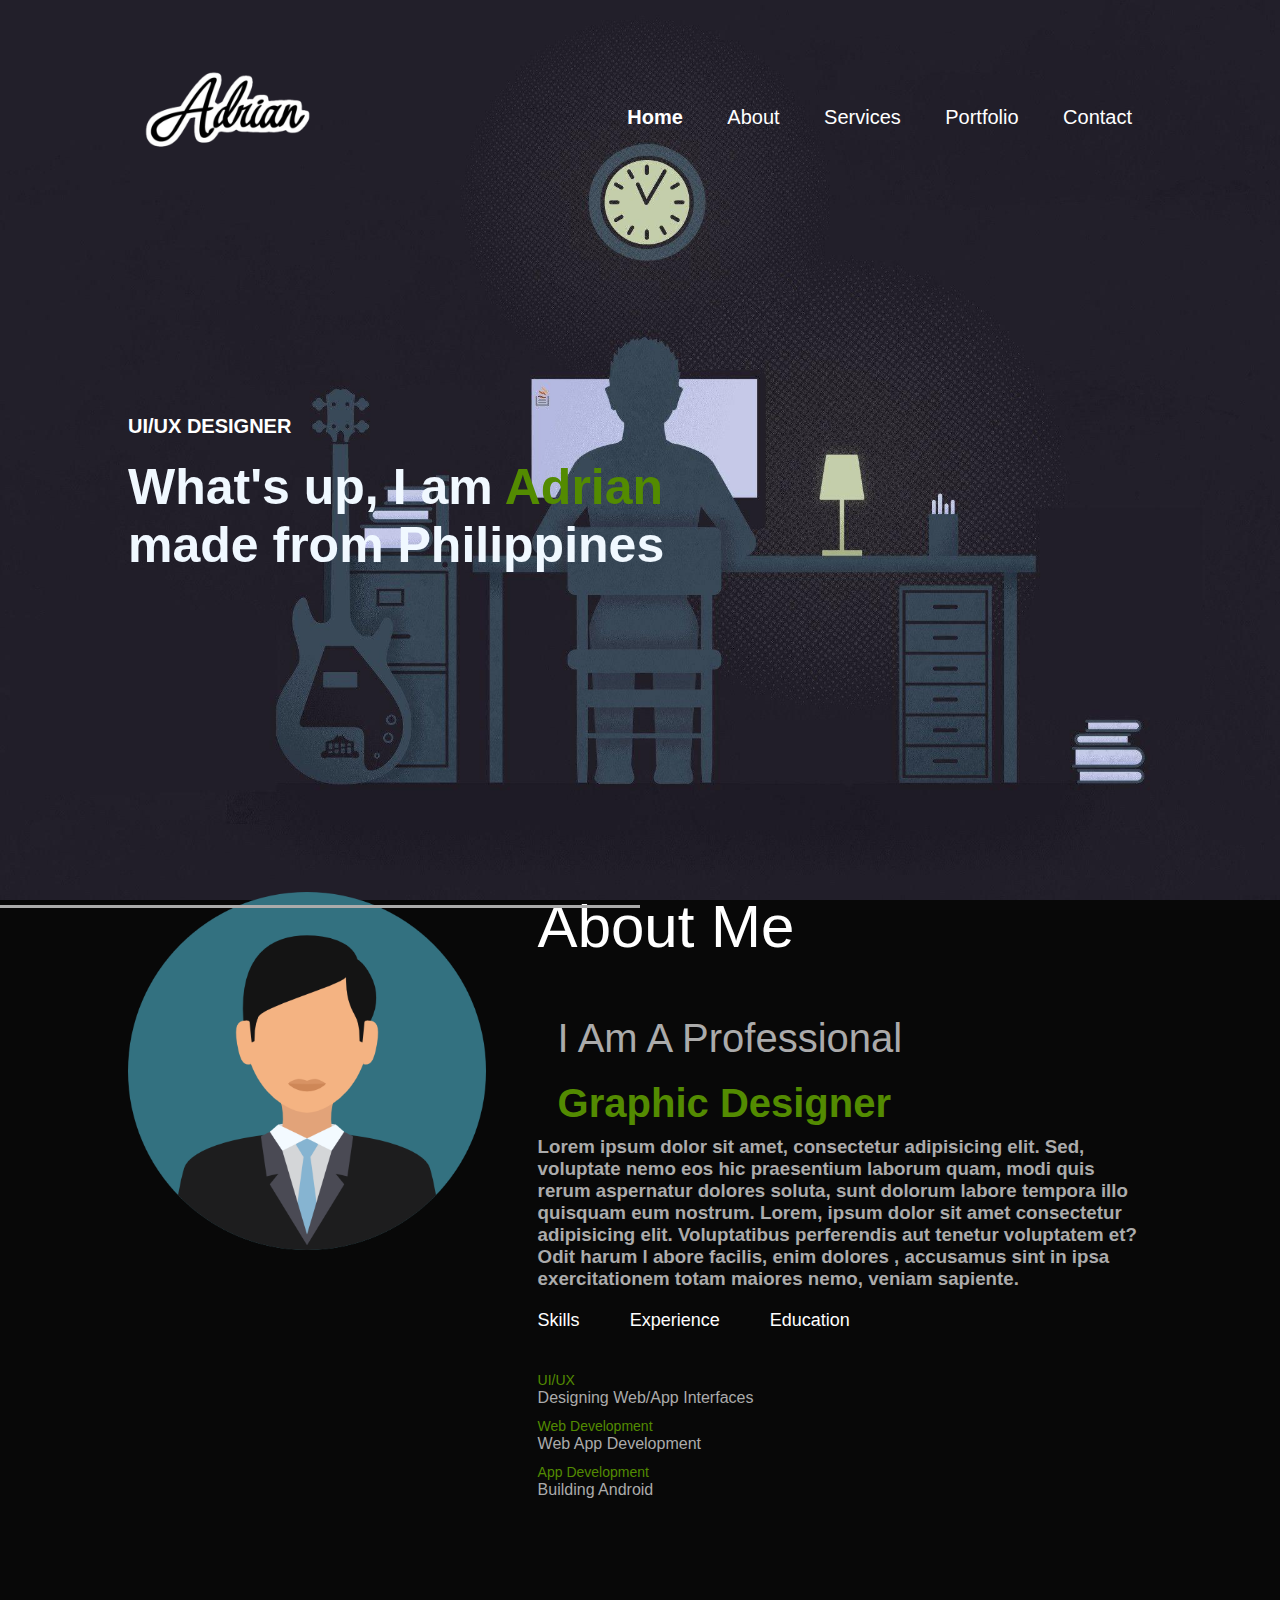
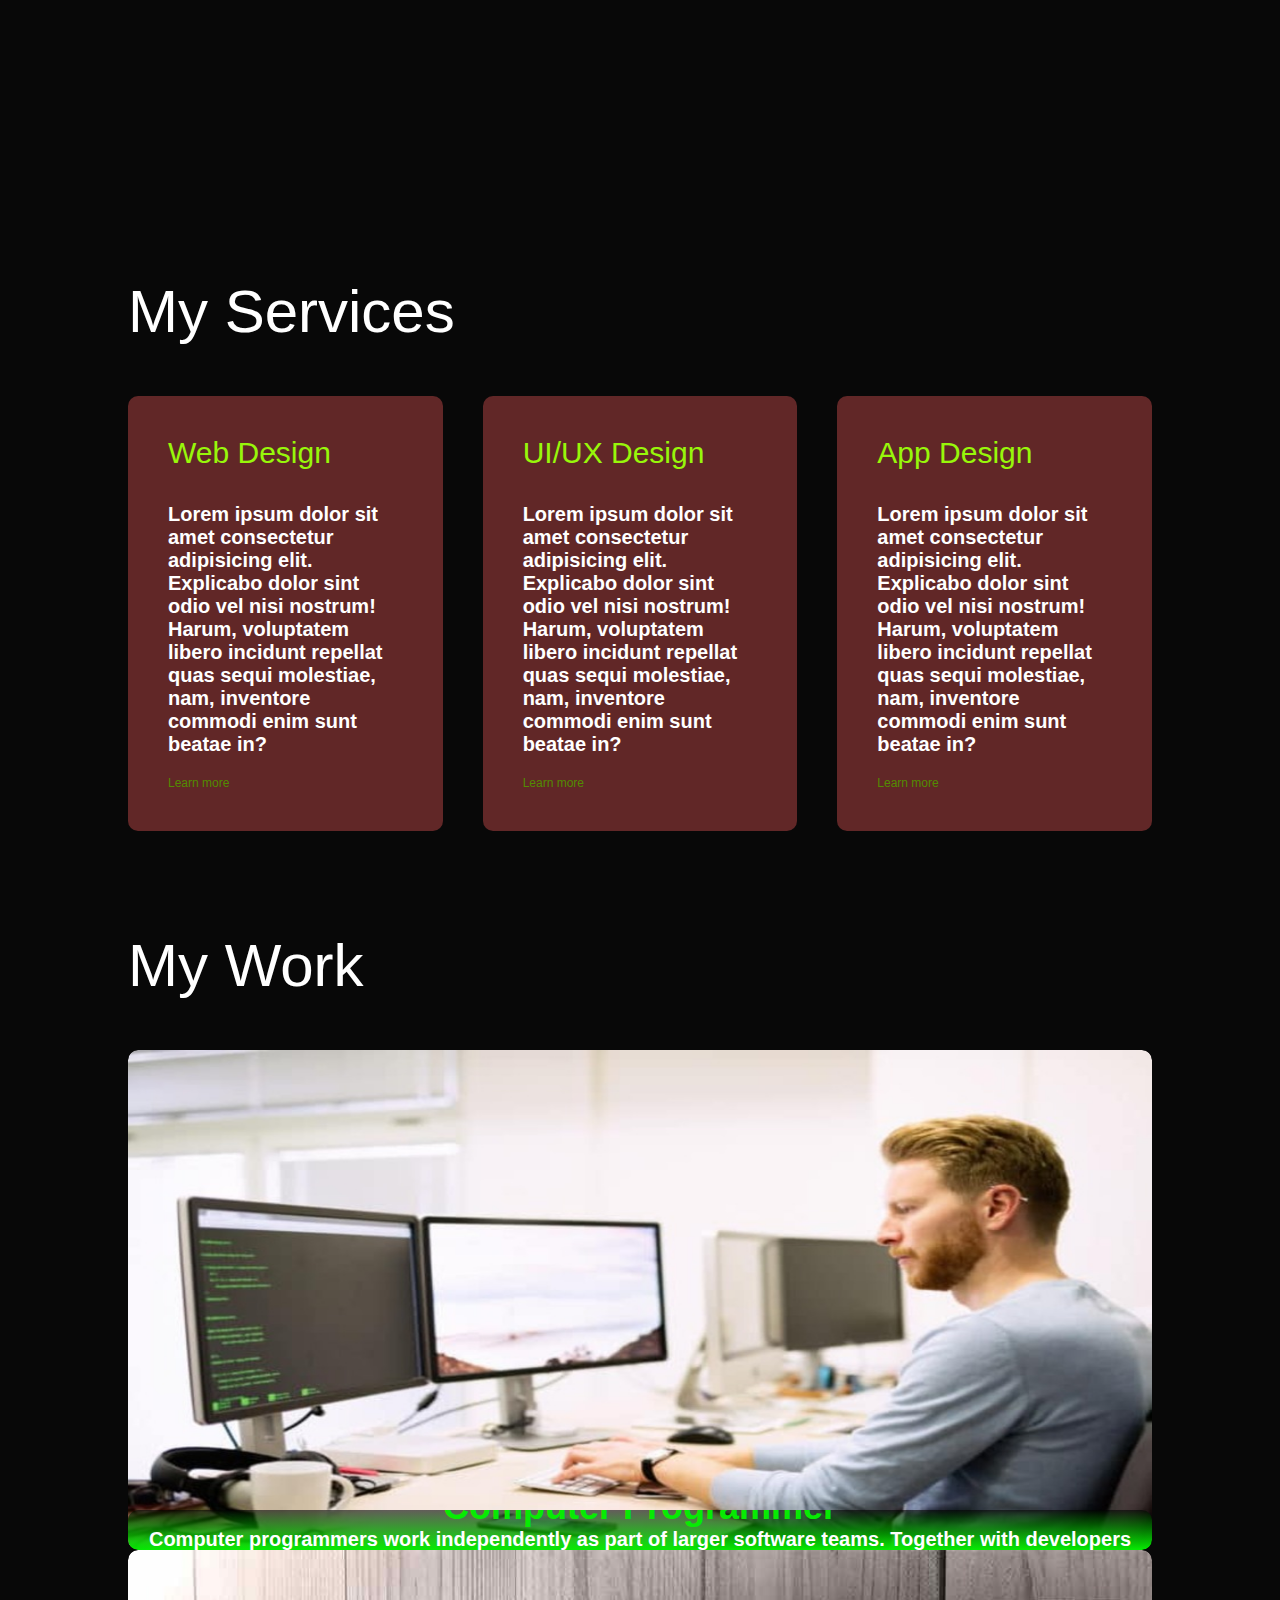
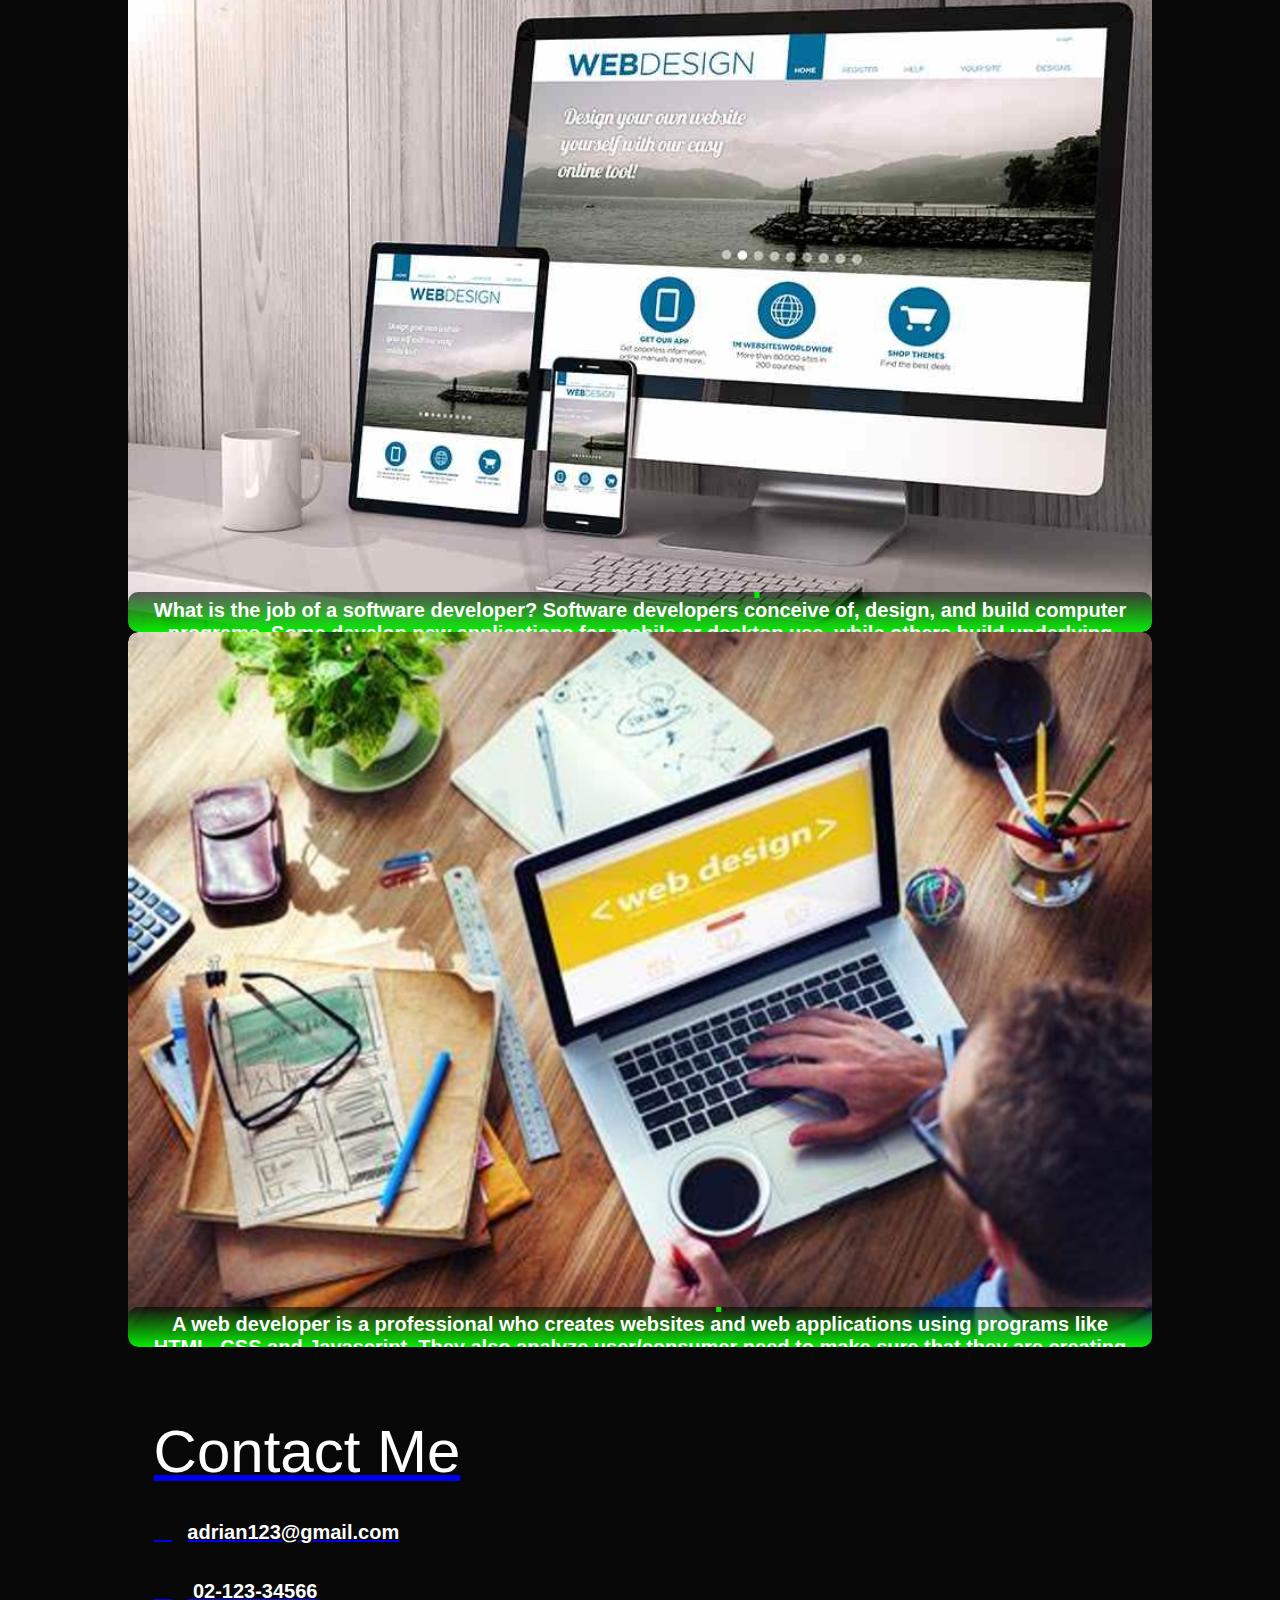
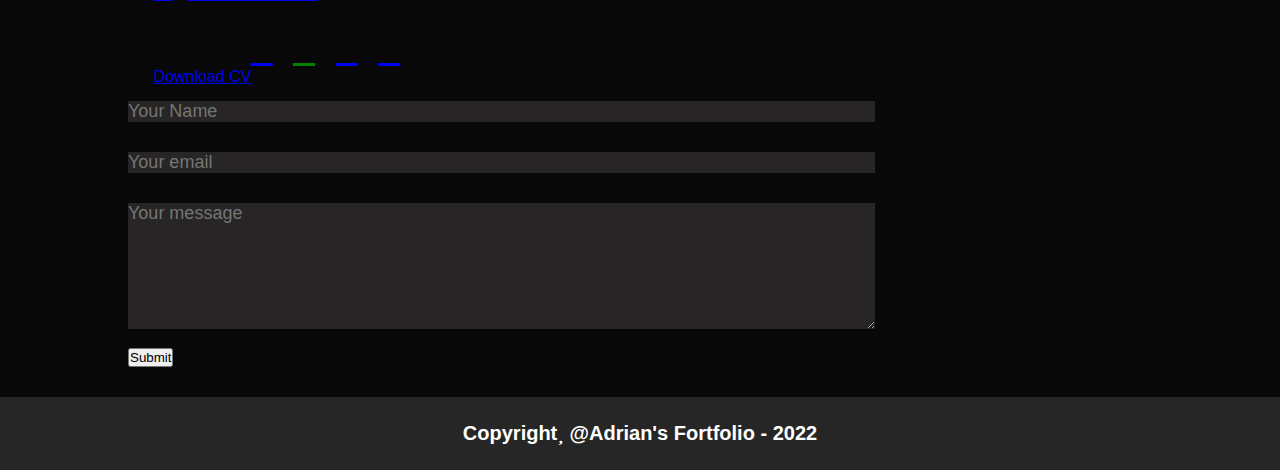
<file: index.html>
<!DOCTYPE html>
<html lang="en">
<head>
    
  <link rel="icon" type="" href="background.png/logo3.png">
  <meta charset="UTF-8">
    <meta http-equiv="X-UA-Compatible" content="IE=edge">
    <meta name="viewport" content="width=device-width, initial-scale=1.0">
    <title>Adrian Earl Opsimar</title>
    <link rel="stylesheet" href="style.css">
    <link rel="stylesheet" href="https://cdnjs.cloudflare.com/ajax/libs/font-awesome/4.7.0/css/font-awesome.min.css">
    
</head>
<body>
   <div id="header">
        <div class="container">
            <nav>
             <img src="background.png/logo3.png">
             <ul id="sidemenu">
             <li><a href="#header"><p><span>Home</span></p></a></li>
             <li><a href="#about">About</a></li>
             <li><a href="#services">Services</a></li>
             <li><a href="#portfolio">Portfolio</a></li>
             <li><a href="#contact">Contact</a></li>
           
         </Ul>
        </nav>
     <div class="header-text">
         <p> UI/UX DESIGNER</p>
        <h1>What's up, I am <span>Adrian</span><br> made from Philippines</h1>
     </div> 
      

     
     
     <div id="about">
      <dv class="container">
      <div class="row">
         <div class="about-col-1">
            <img src="background.png/user.png">
         </div>
          <div class="about-col-2">
           <h1 class="sub-title">About Me</h1>
             
           <nav>
           <ul>
             
            <li><br>I Am A Professional</li>
    
            <li><h3> Graphic Designer    </h3></li>
             </ul>
            </nav>   
            <p><h3>Lorem ipsum dolor sit amet, consectetur adipisicing elit. Sed, voluptate nemo eos hic praesentium laborum quam,
             modi quis rerum aspernatur dolores soluta, sunt dolorum labore tempora illo quisquam eum nostrum. Lorem, 
             ipsum dolor sit
              amet consectetur adipisicing elit. Voluptatibus perferendis aut tenetur voluptatem et? Odit harum l
              abore facilis, enim dolores
              , accusamus sint in ipsa exercitationem totam maiores nemo,
              veniam sapiente. </h3></p>
        
        <div class="tab-titles">
          <p class="tab-links active-link" onclick="opentab('skills')"> Skills</p>
          <p class="tab-links" onclick="opentab('experience')">Experience</p>
          <p class="tab-links"onclick="opentab('education')">Education</p>
</div>

       <div class="tab-contents active-tab" id="skills">

          <ul>
           <li> <span> UI/UX</span><br> Designing Web/App Interfaces</li>
           <li> <span> Web Development</span><br> Web App Development</li>
           <li> <span> App Development</span><br> Building Android</li>
          </ul>
        </div>
        
        <div class="tab-contents" id="education">

            <ul>
             <li> <span>2016 </span><br> UI/UX Training at ET Institute</li>
             <li> <span> 2016 </span><br> MBA from MIT Bangalore</li>
             <li> <span> App Development</span><br> BBA from ISM Bangalore</li>
            </ul>
          </div>
    
         
          <div class="tab-contents" id="experience">

            <ul>
             <li> <span>2021 - Current</span><br> UI/UX Training at ET Institute</li>
             <li>2019 - 2021 <span> Web Development</span><br> Team Leader at RealPat Co</li>
             <li> <span> 2017-2019</span><br> UI/UX Design Exeucutive at Laserman.com</li>
            </ul>
          </div>
    
    
    
    
    
    
    
    
    
        </div>
       </div>
    </div>
        </div>
    
   <!-- services -->

<div id="services">
<div class="container">
    <h1 class="sub-title">My Services</h1>
    <div class="services-list">
     <div>
         <h2>Web Design</h2>
         <br>
         <p>Lorem ipsum dolor sit amet consectetur adipisicing elit. Explicabo dolor sint odio vel nisi nostrum! Harum, 
            voluptatem libero incidunt repellat quas sequi molestiae, nam, inventore commodi enim sunt beatae in?</p>
      <a href="#">Learn more</a>
     </div>
     <div>
        <h2>UI/UX Design</h2>
        <br>
        <p>Lorem ipsum dolor sit amet consectetur adipisicing elit. Explicabo dolor sint odio vel nisi nostrum! Harum, 
           voluptatem libero incidunt repellat quas sequi molestiae, nam, inventore commodi enim sunt beatae in?</p>
     <a href="#">Learn more</a>
    </div> <div>
        <h2>App Design</h2>
        <br>
        <p>Lorem ipsum dolor sit amet consectetur adipisicing elit. Explicabo dolor sint odio vel nisi nostrum! Harum, 
           voluptatem libero incidunt repellat quas sequi molestiae, nam, inventore commodi enim sunt beatae in?</p>
     <a href="#">Learn more</a>
    </div>


</div>
</div>
</div>
<!-- portfolio -->
<div id="portfolio">
    <div class="container">
    <h1 class="sub-title">My Work</h1>
    <div class="work-list">
      <a href="background.png/index.html" class="portfolio__link-name" target="_blank">

      <div class="work">
        <div class="portfolio__link">
          
     
          </div>
        <img src="background.png/work1.jpg" alt="" height="500px" width="1000px">
       <div class="layer">
          

          <h1> Computer Programmer </h1>
            
            <p>Computer programmers work independently as part of larger software teams. Together with developers
                 and engineers, programmers create the instructions computers use to execute tasks.</p>
                
         
         
             </div>
    
    </div>   
      <div class="work">
       
        <img src="background.png/work 2.jpg">
       
        <div class="layer">
          
          <h1>Software Developer</h1>
        <p>What is the job of a software developer?
            Software developers conceive of, design, and build computer programs. 
            Some develop new applications for mobile or desktop use, while others build 
            underlying operating systems either way </p>
        
        
        
        
        </div>
    </div>   
      <div class="work">
        <img src="background.png/work 3.jpg">
        
        <div class="layer">
         
          
  
          
          <h1>Web Developer</h1>
        <p>A web developer is a professional who creates websites and web applications using programs like HTML, CSS and Javascript. 
        They also analyze user/consumer need to make sure that they are creating content that is useful and accessible.</p>
        
    

        

    
      </div>
    </div>   
    
    </div>

    </div>
</div> 

    
    <!-- Contact----------- -->
    <div id="contact">

    <div class="container">
        <div class="row">
            <div class="contact-left">
             <h1 class="sub-title">Contact Me</h1>
           <p><i class="fa-sharp fa-solid fa-paper-plane"></i>adrian123@gmail.com</p>
            <p><i class="fa-solid fa-phone"></i> 02-123-34566</p>
             <div class="social-icons">
                <a href="https://www.facebook.com/"><i class="fab fa-facebook"></i></a>
                <a href=""><i class="fa-brands fa-twitter"></i></a>
                <a href="https://www.facebook.com/"><i class="fab fa-facebook"></i></a>
                <a href="https://www.facebook.com/"><i class="fab fa-facebook"></i></a>
            </div>
        <a href="background.png/cv.pdf" download ="btn btn2">Download CV</a>
    </div>
            <div class="contact-right"></div>
           <form>
             <input type="text" name="Name" placeholder="Your Name" required>
             <input type="email" name="email" placeholder="Your email" required>
             <textarea name="message" rows="6" placeholder="Your message"></textarea>
                <button type="submit" class="btn btn3">Submit</button>
            
            </form>
        
        </div>
        </div>
      </div>
        <div class="copyright">
       <p>Copyright<i class="fa-solid fa-heart"></i> @Adrian's Fortfolio - 2022</p>



        </div>
    </div>
    
    
    
    
    
    
    
    
    <script>

var tablinks = document.getElementsByClassName("tab-links");
 var tabcontents = document.getElementsByClassName("tab-contents");

 function opentab(tabname){
for(tablink of tablinks){
tablink.classList.remove("active-tablink");

}
for(tabcontent of tabcontents){
tabcontent.classList.remove("active-tab");

}
   
event.currentTarget.classList.add("active-link");
document.getElementById(tabname).classList.add("active-tab")
 }





</script>
    
    
    
    
    
    
    </body>
</html>
</file>
<file: style.css>
*{
  margin: 0;
  padding: 0;
  font-family: 'Poppins', sans-serif;
  box-sizing: border-box;
}
html{
    scroll-behavior: smooth;


}
body{
background: #080808;
color: aliceblue;
}
#header{
 width: 100%;
 height: 100vh;
 background-image: url(background.png/background2.png);
 background-size: cover;
 background-position: center;

}

.container{
   padding: 10px 10%;
   

  }
nav{
      display: flex;
      align-items: center;
      justify-content: space-between;
      flex-wrap: wrap;
   
}
.logo{
    width: 140px;

}

nav ul li{
 display: inline-block;
 list-style: none;
 margin: 10px 20px;

} 

nav ul li a{

    color: white;
    text-decoration: none;
    font-size: 20px;
    position: relative;

}

nav ul li a::after{
  content: '';
  width: 0%;
  height: 3px;
  background: #3bf508;
  position: absolute;
  left: 0;
  bottom: -6px;
  transition: 0.5s;
}

nav ul li a:hover::after{

 width: 100%;

}

.header-text{
 margin-top: 20%;
 font-size: 30px;

}
.header-text h1{

 font-size: 50px;
 margin-top: 20px;

}

.header-text h1 span{
  color: #538b01;


}

p {
    font-size:20px;
   color: white;
    font-weight:bold;
    
}

mark.red {
    color:#ff0000;
    background: none;
}

mark.blue {
    color:#0000A0;
    background: none;
}

nav ul li h3{
color: #538b01;
font-size: 40px;

}

nav ul li{
font-size: 40px;


}


#home{
height: 100vh;
}




/* -----about------ */


#about{
padding: 150px 0;
color: #ababab;

}


#about{
    padding: 300px 0;
    color: #ababab;

}

.row{
 display: flex;
 justify-content: space-between;
 flex-wrap: wrap;

}

    .about-col-1{

   flex-basis: 35%;
    }
    .about-col-1 img{
    width: 100%;
    border-radius: 15px;


    }

.about-col-2{ 
 flex-basis: 60%;

}
.sub-title{
 font-size: 60px;
 font-weight: 500;
 color: white;

}

.tab-titles{

display: flex;
margin: 20px 0 40px;


}
.tab-links{
margin-right: 50px;
font-size: 18px;
font-weight: 500;
cursor: pointer;
color: white;
}

.tab-links::after{
     content: '';
     width: 0;
     height: 3px;
    background: #ababab;
    position: absolute;
    left: 0;
    bottom: -8px;
    transition: 0.5s;

}

.tab-links.active-link::after{

  width: 50%;


}
   

.tab-contents ul li{

list-style: none;
margin: 10px 0;


}

.tab-contents ul li span{
   color: #538b01;
font-size: 14px;

}

.tab-contents{
 display: none;



}

.tab-contents.active-tab{
  display: block




}



/* services */
#services{
  padding: 30px 0;
}

  .services{
padding:30px 0;
  }
  
  .services-list{
  display: grid;
  grid-template-columns: repeat(auto-fit, minmax(250px, 1fr));
  grid-gap: 40px;
  margin-top: 50px;

  }

  .services-list div{
background: #612727;
padding: 40px;
font-size: 300;
border-radius: 10px;
transition:   1s, transform 0.5s;

  }
 
a:visited {
  color: green;
}


.services-list div h2{
  font-size: 30px;
  font-weight: 500;
  margin-bottom: 15px;
  color: #98f70a;
  }
  .services-list div a{
    text-decoration: none;
    color: #538b01;
    font-size: 12px;
    margin-top: 20px;
    display: inline-block;


}

.services-list div:hover{
  background: #538b01;
  transform: translate(-10px);


}

  /* portfolio */


  #portfolio{
    padding: 50px 0;


  }


  .work-list{
  display: grid;
  grid-template-columns: repeat(auto-fit, minmax(250px, 1fr));
  grid-gap: 40px;
  margin-top: 50px;

  }
  .work{
 border-radius: 10px;
 position: relative;
 overflow: hidden;
  }

  .work img{
    width: 100%;
    border-radius: 10px;
    display: block;
    transition: transform 0.5s;
    
  
  }

  .layer{
  width: 100%;
  height: 0;
  background: linear-gradient(rgba(0, 0, 0, 0.6), #ff004f);
  border-radius: 10px;
  position: absolute;
  left: 0;
  bottom: 0;
  overflow: hidden;
  display: flex;
  align-items: center;
  justify-content: center;
  flex-direction: column;
  padding: 20px;
  text-align: center;
  transition: height 0.5s;
}


  .layer{
    background: linear-gradient(rgba(0,0,0,0.6), #07eb03);

  }

.layer{
  
   color: #07eb03;
  font-size: 18px;
  margin-top: 10px;
  
  
}

.work:hover img{
  transform: scale(1.1);

}

.work:hover .layer{
height: 100%;

}


/* ----contact-------- */

.contact-left{
  flex-basis: 35%;

}
.contact-right{
  flex-basis: 60%;

}

.contact-left p{
   margin-top: 30px;
}
.contact-left p{
  margin-top: 30px;
}
.contact-left p i{
 color: #ff004f;
margin-right: 15px;
font-size: 25px;
}

.social-icons{
 margin-top: 30px;
}

.social-icons{
 text-decoration: none;
 font-size: 30px;
 margin-right: 15px;
 color: #ababab;
 display: inline-block;
 transition: transform 0.5s;
}


.social-icons a:hover{
  color:#ff004f
   translateY(-5px);
}
.btn.btn2{
   display: block;
  
}
.btn.btn3{
  display: inline-block;
  
}


.contact-righ form{
 width: 100%;

}
form input, form textarea{
 width: 100%;
 border: 0;
 outline: none;
 background: rgb(39, 37, 37);
 margin: 15px 0;
 color: #fdfefc;
 font-size: 18px;
 border: 6px;
 
}
form btn2{
 padding: 14px;
 font-size: 18px;
 margin-top: 20px;
 cursor: pointer;
 
}
.copyright{
 width: 100%;
 text-align: center;
 padding: 25px 0;
 background: #262626;
 font-weight: 300;
 margin-top: 20px;


}

/* css for smal lscreen */

@media only screen and (max-width: 600px){
#header{
  background-image: url(background.png/background2.png);
}
 .header-text{
  margin-top: 100%;
  font-size: 16px;

 }
.header-text h1{
  font-size: 30px;
}
}


.social-icons{
  display: flex;
  justify-content: center;
  align-items: center;
  margin-top: 30px;
}

.social-icons i{
  margin: 0 10px;
  font-size: 30px;
  color: white;
  text-decoration: none;
}

.social-icons i:hover{
  color: #FC6D6D;
}



.portfolio__link{
  position: absolute;
  bottom: -100%;
  width: 100%;
  height: 100%;
  display: flex;
  justify-content: center;
  align-items: center;
  background-color: rgba(255,255,255,.3);
  border-radius: .5rem;
  cursor: pointer;
  backdrop-filter: blur(10px);
  transition: .3s;
}

.work2:hover img{
  transform: scale(1.1);

}

.work2:hover .layer{
height: 100%;

}

.work2-list{
  display: grid;
  grid-template-columns: repeat(auto-fit, minmax(250px, 1fr));
  grid-gap: 40px;
  margin-top: 50px;

  }
  .work2{
 border-radius: 10px;
 position: relative;
 overflow: hidden;
  }

  .work2 img{
    width: 100%;
    border-radius: 10px;
    display: block;
    transition: transform 0.5s;
  }
</file>
